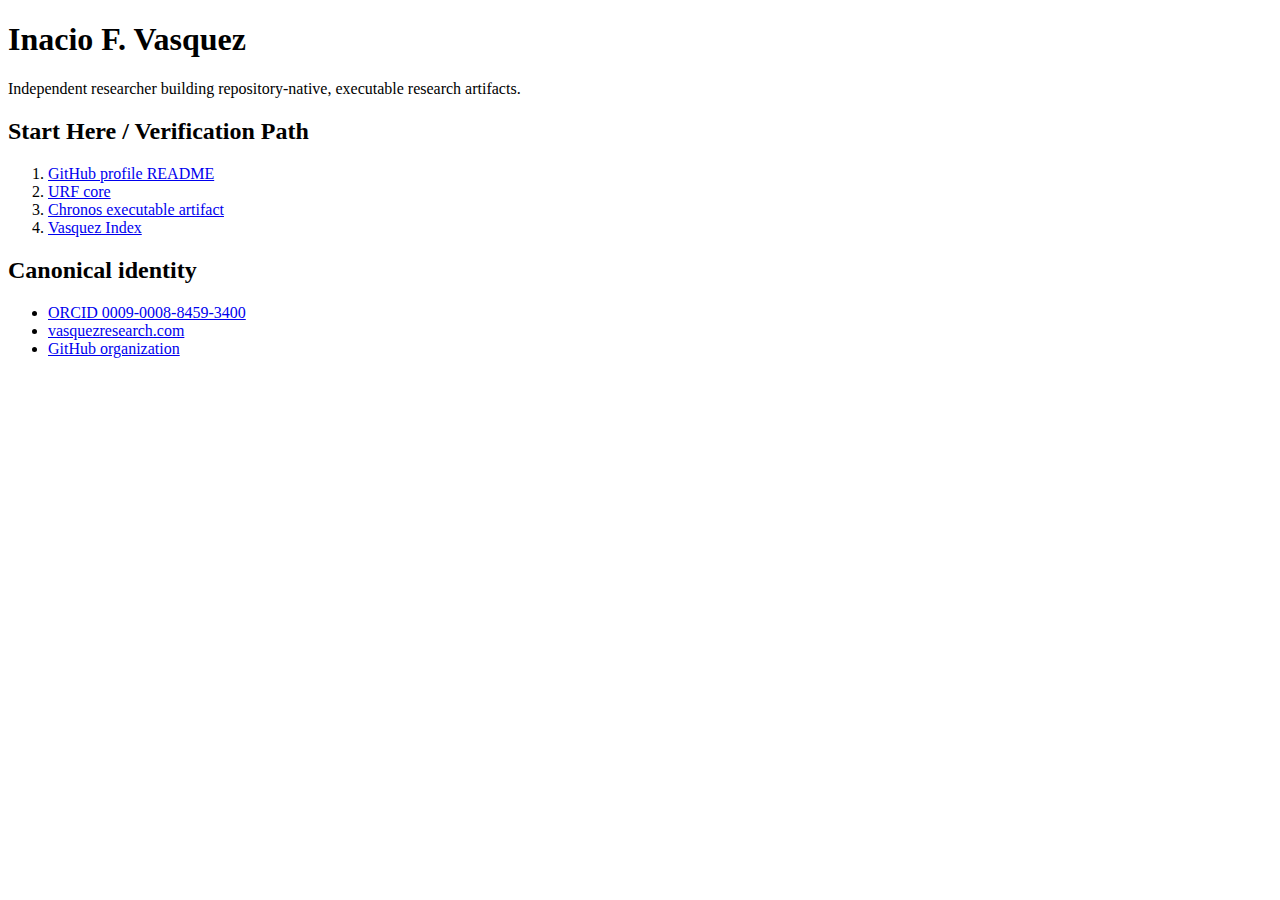
<file: index.html>
<!doctype html>
<html lang="en">
<head>
  <meta charset="utf-8">
  <meta name="viewport" content="width=device-width, initial-scale=1">
  <title>Inacio F. Vasquez | Research Index</title>
</head>
<body>
  <main>
    <h1>Inacio F. Vasquez</h1>
    <p>Independent researcher building repository-native, executable research artifacts.</p>

    <h2>Start Here / Verification Path</h2>
    <ol>
      <li><a href="https://github.com/inaciovasquez2020/inaciovasquez2020">GitHub profile README</a></li>
      <li><a href="https://github.com/inaciovasquez2020/urf-core">URF core</a></li>
      <li><a href="https://github.com/inaciovasquez2020/chronos-urf-rr">Chronos executable artifact</a></li>
      <li><a href="https://inaciovasquez2020.github.io/vasquez-index/">Vasquez Index</a></li>
    </ol>

    <h2>Canonical identity</h2>
    <ul>
      <li><a href="https://orcid.org/0009-0008-8459-3400">ORCID 0009-0008-8459-3400</a></li>
      <li><a href="https://www.vasquezresearch.com">vasquezresearch.com</a></li>
      <li><a href="https://github.com/inaciovasquez2020">GitHub organization</a></li>
    </ul>
  </main>
</body>
</html>
</file>
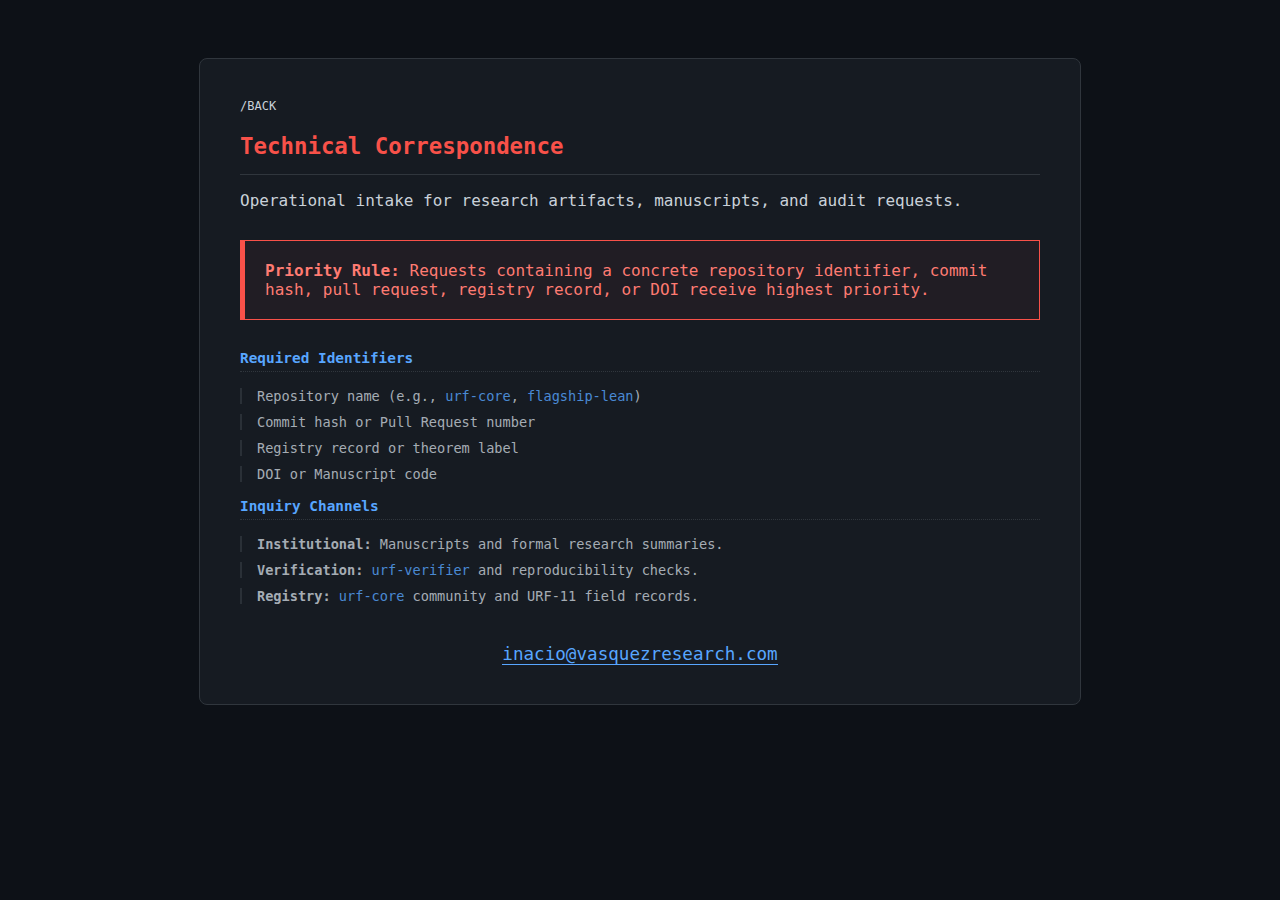
<file: contact.html>
<!DOCTYPE html>
<html lang="en">
<head>
    <meta charset="UTF-8">
    <title>Contact | Vasquez Research</title>
    <style>
        :root { --bg: #0d1117; --text: #c9d1d9; --accent: #f85149; --border: #30363d; --link: #58a6ff; }
        body { background: var(--bg); color: var(--text); font-family: 'JetBrains Mono', monospace; padding: 50px; display: flex; justify-content: center; }
        .surface { width: 100%; max-width: 800px; border: 1px solid var(--border); padding: 40px; background: #161b22; border-radius: 8px; }
        h1 { color: var(--accent); font-size: 1.4rem; border-bottom: 1px solid var(--border); padding-bottom: 15px; }
        .priority { border: 1px solid var(--accent); background: rgba(248, 81, 73, 0.05); padding: 20px; margin: 30px 0; border-left: 5px solid var(--accent); color: #ff7b72; }
        h3 { font-size: 0.9rem; color: var(--link); border-bottom: 1px dotted var(--border); padding-bottom: 5px; }
        ul { list-style: none; padding: 0; }
        li { margin-bottom: 10px; opacity: 0.8; font-size: 0.85rem; border-left: 2px solid var(--border); padding-left: 15px; }
        a { color: var(--link); text-decoration: none; }
        .email { margin-top: 40px; text-align: center; }
        .email a { border-bottom: 1px solid var(--link); font-size: 1.1rem; }
    </style>
</head>
<body>
    <main class="surface">
        <nav style="font-size: 0.75rem; margin-bottom: 20px;"><a href="index.html" style="color:var(--text)">/BACK</a></nav>
        <h1>Technical Correspondence</h1>
        <p>Operational intake for research artifacts, manuscripts, and audit requests.</p>

        <div class="priority">
            <strong>Priority Rule:</strong> Requests containing a concrete repository identifier, commit hash, pull request, registry record, or DOI receive highest priority.
        </div>

        <h3>Required Identifiers</h3>
        <ul>
            <li>Repository name (e.g., <a href="https://github.com/inaciovasquez2020/urf-core">urf-core</a>, <a href="https://github.com/inaciovasquez2020/flagship-lean">flagship-lean</a>)</li>
            <li>Commit hash or Pull Request number</li>
            <li>Registry record or theorem label</li>
            <li>DOI or Manuscript code</li>
        </ul>

        <h3>Inquiry Channels</h3>
        <ul>
            <li><strong>Institutional:</strong> Manuscripts and formal research summaries.</li>
            <li><strong>Verification:</strong> <a href="https://github.com/inaciovasquez2020/urf-verifier">urf-verifier</a> and reproducibility checks.</li>
            <li><strong>Registry:</strong> <a href="https://github.com/inaciovasquez2020/urf-core">urf-core</a> community and URF-11 field records.</li>
        </ul>

        <div class="email">
            <a href="mailto:inacio@vasquezresearch.com">inacio@vasquezresearch.com</a>
        </div>
    </main>
</body>
</html>
</file>
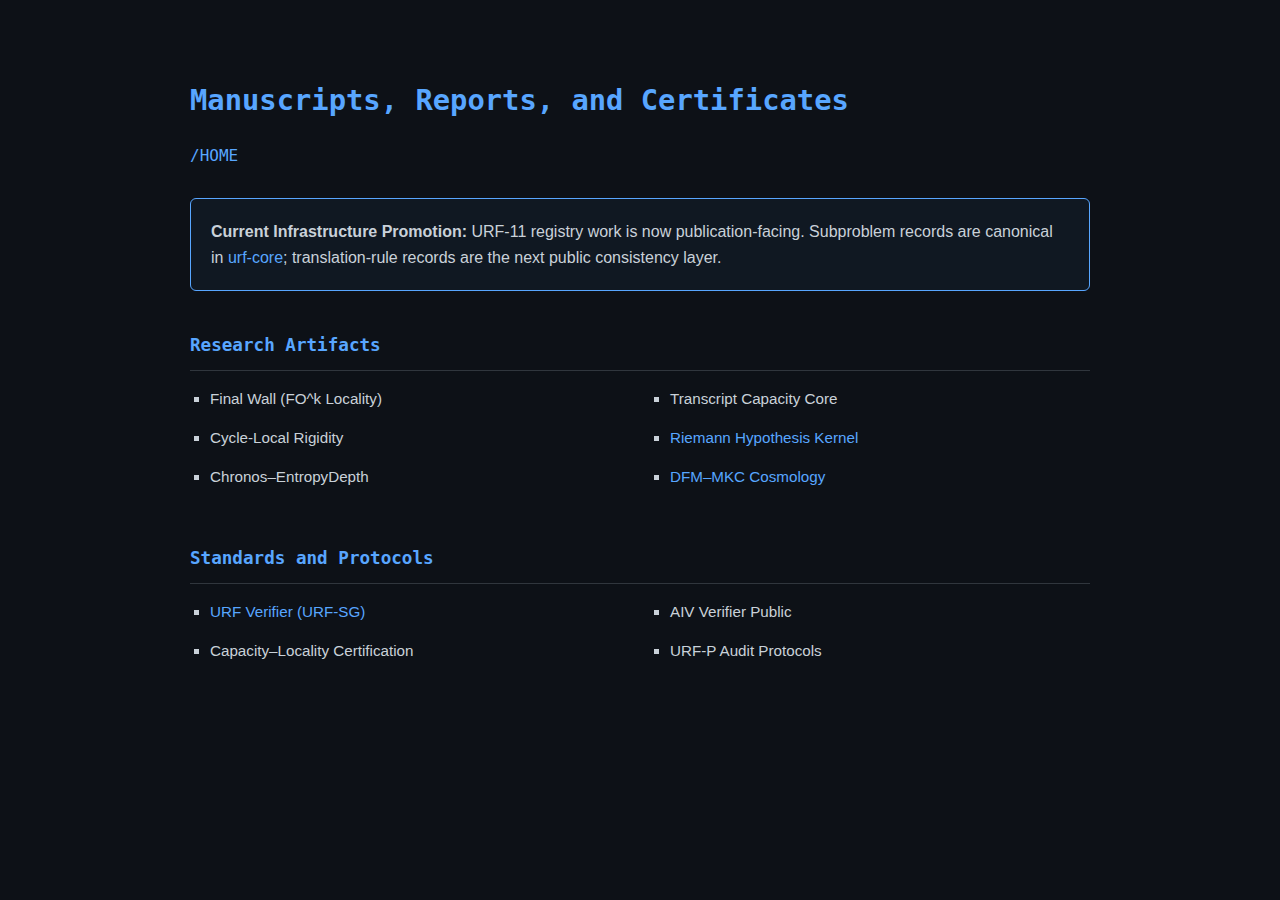
<file: publications.html>
<!DOCTYPE html>
<html lang="en">
<head>
    <meta charset="UTF-8">
    <title>Publications | Vasquez Research</title>
    <style>
        :root { --bg: #0d1117; --text: #c9d1d9; --accent: #58a6ff; --border: #30363d; }
        body { background: var(--bg); color: var(--text); font-family: 'Inter', sans-serif; padding: 50px; line-height: 1.6; }
        .container { max-width: 900px; margin: 0 auto; }
        h1 { font-family: 'JetBrains Mono', monospace; font-size: 1.8rem; color: var(--accent); }
        .promo-box { border: 1px solid var(--accent); padding: 20px; margin: 30px 0; background: rgba(88, 166, 255, 0.05); border-radius: 6px; }
        h2 { font-family: 'JetBrains Mono', monospace; font-size: 1.1rem; color: var(--accent); margin-top: 40px; border-bottom: 1px solid var(--border); padding-bottom: 10px; }
        .list { column-count: 2; column-gap: 40px; list-style: square; padding-left: 20px; }
        li { margin-bottom: 15px; font-size: 0.95rem; }
        a { color: var(--accent); text-decoration: none; }
    </style>
</head>
<body>
    <div class="container">
        <h1>Manuscripts, Reports, and Certificates</h1>
        <nav style="font-family: 'JetBrains Mono', monospace;"><a href="index.html">/HOME</a></nav>

        <div class="promo-box">
            <strong>Current Infrastructure Promotion:</strong> URF-11 registry work is now publication-facing. Subproblem records are canonical in <a href="https://github.com/inaciovasquez2020/urf-core">urf-core</a>; translation-rule records are the next public consistency layer.
        </div>

        <section>
            <h2>Research Artifacts</h2>
            <ul class="list">
                <li>Final Wall (FO^k Locality)</li>
                <li>Cycle-Local Rigidity</li>
                <li>Chronos–EntropyDepth</li>
                <li>Transcript Capacity Core</li>
                <li><a href="https://github.com/inaciovasquez2020/rh-archimedean-kernel-rigidity">Riemann Hypothesis Kernel</a></li>
                <li><a href="https://github.com/inaciovasquez2020/dfm-mkc-cosmology">DFM–MKC Cosmology</a></li>
            </ul>
        </section>

        <section>
            <h2>Standards and Protocols</h2>
            <ul class="list">
                <li><a href="https://github.com/inaciovasquez2020/urf-verifier">URF Verifier (URF-SG)</a></li>
                <li>Capacity–Locality Certification</li>
                <li>AIV Verifier Public</li>
                <li>URF-P Audit Protocols</li>
            </ul>
        </section>
    </div>
</body>
</html>
</file>
